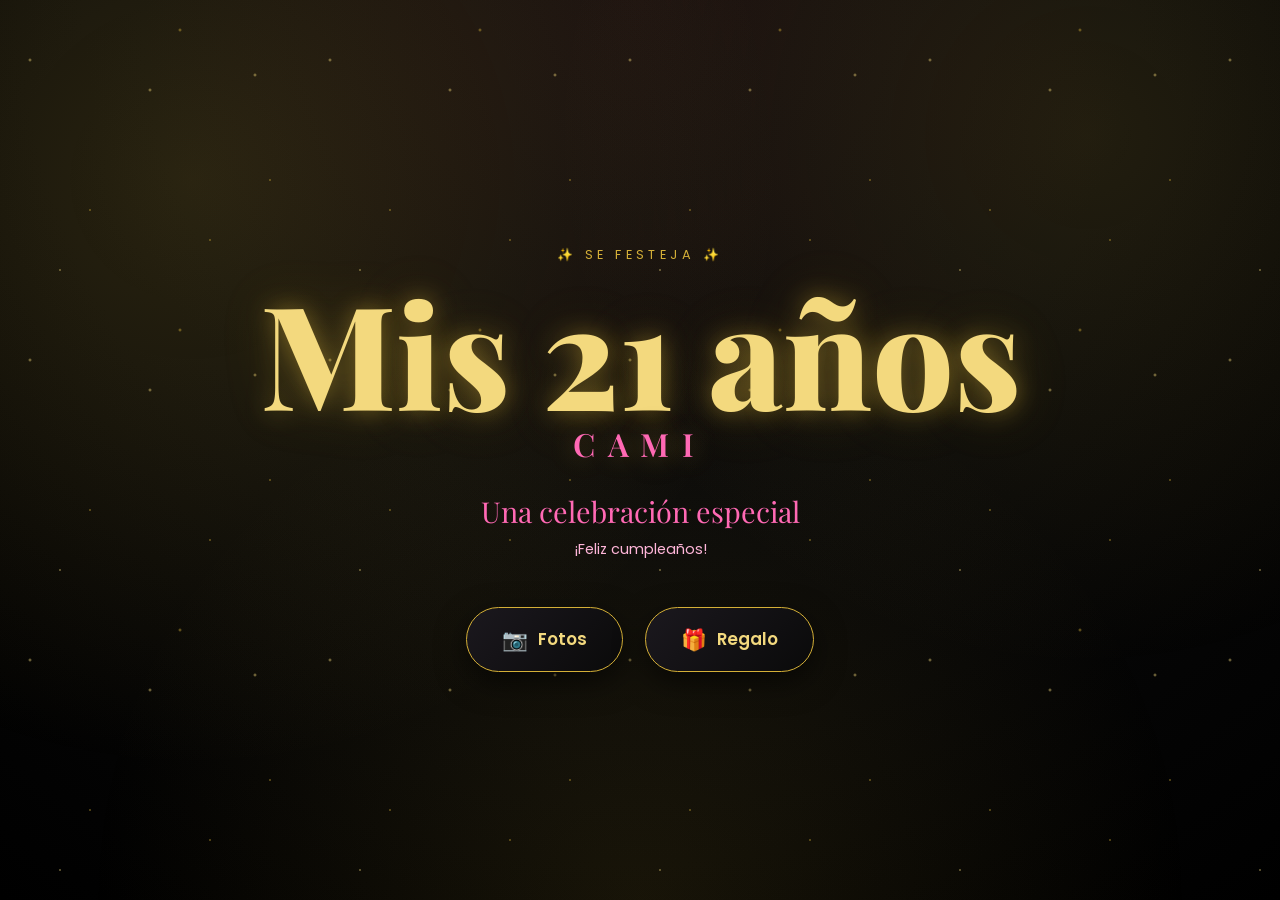
<file: index.html>
<!DOCTYPE html>
<html lang="es">
<head>
<meta charset="UTF-8">
<meta name="viewport" content="width=device-width, initial-scale=1.0">
<title>Feliz Cumpleaños · 21 Años</title>
<link rel="preconnect" href="https://fonts.googleapis.com">
<link rel="preconnect" href="https://fonts.gstatic.com" crossorigin>
<link href="https://fonts.googleapis.com/css2?family=Playfair+Display:wght@600;700;800&family=Poppins:wght@300;400;500;600&display=swap" rel="stylesheet">
<link rel="stylesheet" href="cumple.css">
</head>
<body>
 
  <!-- Fondo decorativo (todo el estilo vive en cumple.css) -->
  <div class="bg-sparkles" aria-hidden="true"></div>
  <div class="bg-glow" aria-hidden="true"></div>

  <!-- Globos flotantes -->
  <div class="balloon balloon-1" aria-hidden="true"></div>
  <div class="balloon balloon-2" aria-hidden="true"></div>
  <div class="balloon balloon-3" aria-hidden="true"></div>
  <div class="balloon balloon-4" aria-hidden="true"></div>
  <div class="balloon balloon-5" aria-hidden="true"></div>
  <div class="balloon balloon-6" aria-hidden="true"></div>
  <div class="balloon balloon-7" aria-hidden="true"></div>
  <div class="balloon balloon-8" aria-hidden="true"></div>

  <!-- Audio de fondo para cada sección -->
  <audio id="musicaInicio" src="musica/inicio.mp3" loop></audio>
  <audio id="musicaFotos" src="musica/fotos.mp3" loop></audio>
  <audio id="musicaRegalos" src="musica/regalos.mp3" loop></audio>

  <!-- ===================== PANTALLA PRINCIPAL ===================== -->
  <section id="home" class="panel panel-home">
    <p class="eyebrow">✨ Se festeja ✨</p>
    <h1 class="title">Mis 21 años<span class="title-sub">Cami</span></h1>
    <p class="subtitle">Una celebración especial</p>
    <p class="subtitle-small">¡Feliz cumpleaños!</p>
 
    <div class="menu-buttons">
      <button id="btnFotos" class="btn btn-photos" type="button">
        <span class="btn-icon">📷</span> Fotos
      </button>
      <button id="btnRegalo" class="btn btn-gift" type="button">
        <span class="btn-icon">🎁</span> Regalo
      </button>
    </div>
  </section>
 
  <!-- ===================== SECCIÓN FOTOS ===================== -->
  <section id="fotosSection" class="panel panel-section hidden">
    <button class="back-btn" data-target="home" type="button">← Volver</button>
    <h2 class="section-title">Fotos 📷</h2>
    <p class="section-hint">Recuerdos especiales</p>
 
    <div class="gallery">
 
      <!-- FOTOS: reemplazá el src="" por tus imágenes reales -->
      <figure class="card photo-card">
        <img src="fotos/foto1.jpg" alt="Foto 1">
        <figcaption>Escribí un pie de foto</figcaption>
      </figure>
 
      <figure class="card photo-card">
        <img src="fotos/foto2.jpg" alt="Foto 2">
        <figcaption>Escribí un pie de foto</figcaption>
      </figure>
 
      <figure class="card photo-card">
        <img src="fotos/foto3.jpg" alt="Foto 3">
        <figcaption>Escribí un pie de foto</figcaption>
      </figure>
 
      <figure class="card photo-card">
        <img src="fotos/foto4.jpg" alt="Foto 4">
        <figcaption>Escribí un pie de foto</figcaption>
      </figure>

      <figure class="card photo-card">
        <img src="fotos/foto5.jpg" alt="Foto 5">
        <figcaption>Escribí un pie de foto</figcaption>
      </figure>

      <figure class="card photo-card">
        <img src="fotos/foto6.jpg" alt="Foto 6">
        <figcaption>Escribí un pie de foto</figcaption>
      </figure>

    </div>
  </section>
 
  <!-- ===================== SECCIÓN REGALO (CAJAS) ===================== -->
  <section id="regaloSection" class="panel panel-section hidden">
    <button class="back-btn" data-target="home" type="button">← Volver</button>
    <h2 class="section-title">Abrí tus regalos 🎁</h2>
    <p class="section-hint">Hacé click en cada caja para descubrir tu carta especial</p>

    <div id="boxesGrid" class="boxes-grid"></div>
  </section>
 
  <script>
    // ---------- Navegación entre secciones ----------
    const panels = {
      home: document.getElementById('home'),
      fotosSection: document.getElementById('fotosSection'),
      regaloSection: document.getElementById('regaloSection'),
    };
 
    // Referencias a los audios
    const musicaInicio = document.getElementById('musicaInicio');
    const musicaFotos = document.getElementById('musicaFotos');
    const musicaRegalos = document.getElementById('musicaRegalos');

    function stopAllMusic() {
      musicaInicio.pause();
      musicaFotos.pause();
      musicaRegalos.pause();
      musicaInicio.currentTime = 0;
      musicaFotos.currentTime = 0;
      musicaRegalos.currentTime = 0;
    }

    function showPanel(name) {
      Object.values(panels).forEach(p => p.classList.add('hidden'));
      panels[name].classList.remove('hidden');
      window.scrollTo({ top: 0, behavior: 'smooth' });

      // Detener todas las músicas
      stopAllMusic();

      // Reproducir música según la sección
      if (name === 'home') {
        musicaInicio.play().catch(err => console.log('No se pudo reproducir la música:', err));
      } else if (name === 'fotosSection') {
        musicaFotos.play().catch(err => console.log('No se pudo reproducir la música:', err));
      } else if (name === 'regaloSection') {
        musicaRegalos.play().catch(err => console.log('No se pudo reproducir la música:', err));
      }
    }

    // Reproducir música de inicio al cargar la página
    window.addEventListener('load', () => {
      musicaInicio.play().catch(err => {
        console.log('La música se reproducirá después de la primera interacción del usuario');
      });
    });
 
    document.getElementById('btnFotos').addEventListener('click', () => showPanel('fotosSection'));
    document.getElementById('btnRegalo').addEventListener('click', () => showPanel('regaloSection'));
 
    document.querySelectorAll('.back-btn').forEach(btn => {
      btn.addEventListener('click', () => showPanel(btn.dataset.target));
    });

    // ---------- Regalo: cajas de regalo ----------
    const boxesGrid = document.getElementById('boxesGrid');
    const NUMERO_DE_CAJAS = 5; // Cambia este número para tener más o menos cajas

    // Funciones para guardar y cargar qué cajas ya se abrieron (solo un marcador, no el texto)
    function guardarEstadoCajas(estadoCajas) {
      localStorage.setItem('cajasAbiertas', JSON.stringify(estadoCajas));
    }

    function cargarEstadoCajas() {
      const guardado = localStorage.getItem('cajasAbiertas');
      return guardado ? JSON.parse(guardado) : {};
    }

    let estadoCajas = cargarEstadoCajas();

    // Solo puede haber una carta mostrándose en pantalla a la vez
    function actualizarScrollBody() {
      document.body.style.overflow = document.querySelector('.gift-box.showing') ? 'hidden' : '';
    }

    function ocultarTodasLasCartas() {
      document.querySelectorAll('.gift-box.showing').forEach(b => {
        b.classList.remove('showing');
        const carta = b.querySelector('.box-carta');
        if (carta) carta.classList.remove('flipped');
      });
      actualizarScrollBody();
    }

    document.addEventListener('keydown', (e) => {
      if (e.key === 'Escape') ocultarTodasLasCartas();
    });
 
    // Cartas que aparecen al abrir una caja — editá / agregá las que quieras
    const cartas = [
      {
        frente: "💌 Lucio ",
        detras: "Prima/Cuña: Feliz cumpleaños!Pasala lindo con tus amigos y familia,que los deseos y sueños que tienes secumplan y logres las metas que te propongas. Tu ser contagia alegria y muchos bifes (👊🏻😂),agradezco el haberte conocido. Que tu sois heureuxavec le mani de mon cousin JAJAJA.P/D: En la pera toda la noche P/D 2: Si no sabés frances, usá el traductor. "
      },
      {
        frente: "💌 Rambo ",
        detras: "Que se cumplan todos tus deseos este año. Sos una persona maravillosa y el mundo es mejor contigo en él. ✨"
      },
      {
        frente: "💌 Rocha ",
        detras: "Hola Cami quería desearte muy feliz cumple que todos tus deseos se cumplan 🥰😍Quería decirte gracias por tu amistad  incondicional Siempre que necesites algo podes contar conmigo para lo que sea ya lo sabes 🥰✨ con vos siempre vuelvo a ser una niña y es lo más lindo que sacas de mi 💗"
      },
      {
        frente: "💌 Lurdes ",
        detras: "Para mi amiga, en tu cumpleaños 💕Hoy quiero aprovechar este día tan especial para decirte lo importante que sos para mí. Hemos pasado tantas cosas juntas, momentos lindos, momentos difíciles, risas, lágrimas, locuras y recuerdos que voy a guardar siempre en mi corazón.Después de todo lo que vivimos, puedo decir que me siento muy afortunada de tenerte en mi vida. Sos una de esas personas que llegan y dejan una huella para siempre. Gracias por estar, por escucharme, por acompañarme y por compartir conmigo tantos momentos que hicieron nuestra amistad tan especial.Quiero que sepas que te amo muchísimo y que siempre voy a desear lo mejor para vos. Deseo de corazón que seas muy feliz, que puedas cumplir todos tus sueños, que nunca te falten motivos para sonreír y que la vida te devuelva todo lo lindo que das.En este dia espero que lleguen muchas cosas hermosas, nuevas oportunidades, momentos inolvidables y personas que te quieran y valorenFeliz cumpleaños, amiga. ❤️ Gracias por tanto,  y por tantos recuerdos juntas. Ojalá sigamos compartiendo muchísimos momentos más y que nuestra amistad siga creciendo con el tiempo.Te amo muchísimo y siempre voy a estar para vos. Que seas muy feliz hoy y siempre. Feliz cumpleaños, mi amiga hermosa. 🎂💕"
      },
      {
        frente: "💌 Lucas ",
        detras: "Amor, feliz 21 añitos. En este gran día para vos, te quiero desear que lo pases de la mejor manera y que lo disfrutes. Sé que para vos este día es uno más y que no es el mejor del mundo, pero vos te mereces ser feliz; la vida ya se merece hacerte feliz. Sos lo mejor que este mundo tiene, con tu bonita sonrisa, tus cortes de pelo y tu manera de hacer las cosas —aunque te duelan después, pero eso es lo que te hace feliz— y el no rendirte. No voy a arruinar esta carta con agradecerte por estar a mi lado y por estar al lado de mi familia. Con amor y cariño, te amo mucho, bb."
      }
    ];

    function createBox(index) {
      const box = document.createElement('button');
      box.type = 'button';
      box.className = 'gift-box';
      box.setAttribute('aria-label', 'Abrir regalo ' + (index + 1));
      box.dataset.index = index;

      box.innerHTML = `
        <span class="box-lid"></span>
        <span class="box-ribbon-v"></span>
        <span class="box-ribbon-h"></span>
        <span class="box-base"></span>
        <span class="box-backdrop"></span>
        <div class="box-carta">
          <span class="carta-close" role="button" tabindex="0" aria-label="Cerrar carta">✕</span>
          <div class="carta-inner">
            <div class="carta-face carta-front"></div>
            <div class="carta-face carta-back"></div>
          </div>
        </div>
      `;

      const cartaElement = box.querySelector('.box-carta');
      const cartaFront = box.querySelector('.carta-front');
      const cartaBack = box.querySelector('.carta-back');
      const cartaClose = box.querySelector('.carta-close');

      cartaFront.textContent = cartas[index].frente;
      cartaBack.textContent = cartas[index].detras;

      // Restaurar marca de "ya abierta" (la tapa queda abierta, pero la carta no se muestra sola)
      if (estadoCajas[index]) {
        box.classList.add('open');
      }

      function cerrarCarta() {
        box.classList.remove('showing');
        cartaElement.classList.remove('flipped');
        actualizarScrollBody();
      }

      // Evento de click en la caja: desenvuelve el regalo y muestra/oculta la carta.
      // Una vez desenvuelta, la caja queda "abierta" para siempre y cada click
      // vuelve a mostrar la carta, así se puede releer cuando quieras.
      box.addEventListener('click', () => {
        if (!box.classList.contains('open')) {
          box.classList.add('open');
          estadoCajas[index] = true;
          guardarEstadoCajas(estadoCajas);
        }

        if (box.classList.contains('showing')) {
          cerrarCarta();
        } else {
          ocultarTodasLasCartas();
          box.classList.add('showing');
          actualizarScrollBody();
        }
      });

      // Cerrar con el botón ✕
      cartaClose.addEventListener('click', (e) => {
        e.stopPropagation();
        cerrarCarta();
      });
      cartaClose.addEventListener('keydown', (e) => {
        if (e.key === 'Enter' || e.key === ' ') {
          e.preventDefault();
          e.stopPropagation();
          cerrarCarta();
        }
      });

      // Al hacer click en la carta, se da vuelta
      cartaElement.addEventListener('click', (e) => {
        e.stopPropagation();
        cartaElement.classList.toggle('flipped');
      });

      return box;
    }
 
    function generateBoxes() {
      boxesGrid.innerHTML = '';
      for (let i = 0; i < NUMERO_DE_CAJAS; i++) {
        boxesGrid.appendChild(createBox(i));
      }
    }

    // Generar cajas al cargar la página
    generateBoxes();
  </script>
</body>
</html>
</file>
<file: cumple.css>
/* =====================================================
   Cumpleaños 21 — Estilo dorado & negro elegante
   ===================================================== */
 
:root {
  --black-0: #000000;
  --black-1: #0a0a0a;
  --black-2: #1b181e;
  --gold: #d4af37;
  --gold-light: #f3d97e;
  --gold-dark: #a9832a;
  --white: #ffffff;
  --pink: #ff69b4;
  --pink-light: #ffb6d9;
  --pink-dark: #ff1493;
  --cream: #f6ecd9;
  --cream-dim: #cfc4ae;
  --radius: 18px;
  --shadow: 0 10px 30px rgba(0, 0, 0, 0.55);
  font-size: 16px;
}
 
* {
  box-sizing: border-box;
}
 
html, body {
  margin: 0;
  padding: 0;
  min-height: 100%;
}
 
body {
  font-family: 'Poppins', sans-serif;
  color: var(--pink);
  background: radial-gradient(circle at 50% 0%, #1a1010 0%, var(--black-1) 45%, var(--black-0) 100%);
  overflow-x: hidden;
  position: relative;
  min-height: 100vh;
}
 
/* ---------------- Fondo decorativo ---------------- */
 
.bg-glow {
  position: fixed;
  inset: 0;
  z-index: 0;
  pointer-events: none;
  background:
    radial-gradient(circle at 15% 20%, rgba(212, 175, 55, 0.16) 0%, transparent 45%),
    radial-gradient(circle at 85% 15%, rgba(212, 175, 55, 0.12) 0%, transparent 40%),
    radial-gradient(circle at 50% 100%, rgba(212, 175, 55, 0.10) 0%, transparent 50%);
}
 
.bg-sparkles {
  position: fixed;
  inset: 0;
  z-index: 0;
  pointer-events: none;
  opacity: 0.65;
  background-image:
    radial-gradient(2px 2px at 10% 20%, var(--gold-light), transparent),
    radial-gradient(1.5px 1.5px at 30% 70%, var(--gold), transparent),
    radial-gradient(2px 2px at 50% 30%, var(--gold-light), transparent),
    radial-gradient(1.5px 1.5px at 70% 80%, var(--gold), transparent),
    radial-gradient(2px 2px at 85% 25%, var(--gold-light), transparent),
    radial-gradient(1.5px 1.5px at 90% 60%, var(--gold), transparent),
    radial-gradient(1.5px 1.5px at 20% 90%, var(--gold-light), transparent),
    radial-gradient(2px 2px at 60% 10%, var(--gold), transparent);
  background-repeat: repeat;
  background-size: 300px 300px;
  animation: twinkle 6s ease-in-out infinite alternate;
}
 
@keyframes twinkle {
  from { opacity: 0.35; }
  to   { opacity: 0.85; }
}

/* ---------------- Globos flotantes ---------------- */

.balloon {
  position: fixed;
  bottom: -150px;
  width: 50px;
  height: 65px;
  border-radius: 50% 50% 50% 50% / 60% 60% 40% 40%;
  z-index: 10;
  animation: float 15s infinite ease-in-out;
  pointer-events: none;
}

.balloon::before {
  content: '';
  position: absolute;
  bottom: -10px;
  left: 50%;
  transform: translateX(-50%);
  width: 2px;
  height: 80px;
  background: rgba(255, 255, 255, 0.3);
}

.balloon::after {
  content: '';
  position: absolute;
  bottom: -15px;
  left: 50%;
  transform: translateX(-50%);
  width: 8px;
  height: 8px;
  border-radius: 50%;
  background: rgba(255, 255, 255, 0.4);
}

.balloon-1 {
  left: 5%;
  background: linear-gradient(135deg, var(--pink), var(--pink-dark));
  animation-delay: 0s;
  animation-duration: 12s;
}

.balloon-2 {
  left: 15%;
  background: linear-gradient(135deg, var(--gold), var(--gold-light));
  animation-delay: 2s;
  animation-duration: 14s;
}

.balloon-3 {
  left: 25%;
  background: linear-gradient(135deg, var(--white), #f0f0f0);
  animation-delay: 4s;
  animation-duration: 13s;
}

.balloon-4 {
  left: 75%;
  background: linear-gradient(135deg, var(--pink-light), var(--pink));
  animation-delay: 1s;
  animation-duration: 15s;
}

.balloon-5 {
  left: 85%;
  background: linear-gradient(135deg, var(--gold-light), var(--gold-dark));
  animation-delay: 3s;
  animation-duration: 12s;
}

.balloon-6 {
  left: 95%;
  background: linear-gradient(135deg, var(--pink), var(--pink-light));
  animation-delay: 5s;
  animation-duration: 14s;
}

.balloon-7 {
  left: 35%;
  background: linear-gradient(135deg, var(--white), #e8e8e8);
  animation-delay: 6s;
  animation-duration: 13s;
}

.balloon-8 {
  left: 65%;
  background: linear-gradient(135deg, var(--gold), var(--gold-light));
  animation-delay: 7s;
  animation-duration: 15s;
}

@keyframes float {
  0% {
    bottom: -150px;
    opacity: 0;
    transform: translateX(0) rotate(0deg);
  }
  10% {
    opacity: 1;
  }
  50% {
    transform: translateX(30px) rotate(5deg);
  }
  90% {
    opacity: 1;
  }
  100% {
    bottom: 110vh;
    opacity: 0;
    transform: translateX(-30px) rotate(-5deg);
  }
}
 
/* ---------------- Layout general de paneles ---------------- */
 
.panel {
  position: relative;
  z-index: 1;
  min-height: 100vh;
  padding: 8vh 6vw 6vh;
  display: flex;
  flex-direction: column;
  align-items: center;
  text-align: center;
}
 
.hidden {
  display: none !important;
}
 
/* ---------------- Pantalla principal ---------------- */
 
.panel-home {
  justify-content: center;
  gap: 0.4rem;
}
 
.eyebrow {
  letter-spacing: 0.35em;
  text-transform: uppercase;
  font-size: 0.8rem;
  color: var(--gold);
  margin: 0 0 0.5rem;
}
 
.title {
  font-family: 'Playfair Display', serif;
  font-weight: 800;
  font-size: clamp(4.5rem, 18vw, 9rem);
  line-height: 1;
  margin: 0;
  color: var(--gold-light);
  text-shadow: 0 0 25px rgba(212, 175, 55, 0.45), 0 0 60px rgba(212, 175, 55, 0.2);
}
 
.title-sub {
  display: block;
  font-size: clamp(1.4rem, 4vw, 2rem);
  font-weight: 600;
  letter-spacing: 0.4em;
  text-transform: uppercase;
  color: var(--pink);
  margin-top: 0.3rem;
}
 
.subtitle {
  font-family: 'Playfair Display', serif;
  font-size: clamp(1.3rem, 3vw, 1.8rem);
  color: var(--pink);
  margin: 1.6rem 0 0.2rem;
}
 
.subtitle-small {
  font-size: 0.9rem;
  color: var(--pink-light);
  margin: 0 0 2.5rem;
}
 
.menu-buttons {
  display: flex;
  gap: 1.4rem;
  flex-wrap: wrap;
  justify-content: center;
}
 
/* ---------------- Botones ---------------- */
 
.btn {
  font-family: 'Poppins', sans-serif;
  font-weight: 600;
  font-size: 1.05rem;
  padding: 1rem 2.2rem;
  border-radius: 999px;
  border: 1.5px solid var(--gold);
  background: linear-gradient(135deg, var(--black-2), var(--black-1));
  color: var(--gold-light);
  cursor: pointer;
  display: inline-flex;
  align-items: center;
  gap: 0.6rem;
  box-shadow: var(--shadow);
  transition: transform 0.25s ease, box-shadow 0.25s ease, background 0.25s ease;
}
 
.btn:hover {
  transform: translateY(-3px);
  box-shadow: 0 14px 34px rgba(212, 175, 55, 0.25);
  background: linear-gradient(135deg, var(--gold-dark), var(--gold));
  color: var(--black-0);
}
 
.btn-icon {
  font-size: 1.3rem;
}
 
.btn-generate {
  margin-top: 1.6rem;
}
 
/* ---------------- Secciones internas ---------------- */
 
.panel-section {
  justify-content: flex-start;
  padding-top: 5rem;
}
 
.back-btn {
  position: absolute;
  top: 2rem;
  left: 2rem;
  background: transparent;
  border: 1px solid var(--gold-dark);
  color: var(--cream);
  padding: 0.5rem 1.1rem;
  border-radius: 999px;
  cursor: pointer;
  font-family: 'Poppins', sans-serif;
  font-size: 0.85rem;
  transition: background 0.2s ease, color 0.2s ease;
}
 
.back-btn:hover {
  background: var(--gold);
  color: var(--black-0);
}
 
.section-title {
  font-family: 'Playfair Display', serif;
  font-size: clamp(1.9rem, 5vw, 2.8rem);
  color: var(--gold-light);
  margin: 0 0 0.4rem;
}
 
.section-hint {
  color: var(--cream-dim);
  font-size: 0.9rem;
  margin: 0 0 2.4rem;
}
 
/* ---------------- Galería de fotos y cartas ---------------- */
 
.gallery {
  width: 100%;
  max-width: 1100px;
  display: grid;
  grid-template-columns: repeat(auto-fit, minmax(220px, 1fr));
  gap: 1.6rem;
}
 
.card {
  border-radius: var(--radius);
  overflow: hidden;
  box-shadow: var(--shadow);
  background: var(--black-2);
  border: 1px solid rgba(212, 175, 55, 0.25);
}
 
.photo-card {
  margin: 0;
  display: flex;
  flex-direction: column;
  transition: transform 0.3s ease;
}
 
.photo-card:hover {
  transform: translateY(-6px) scale(1.02);
}
 
.photo-card img {
  width: 100%;
  aspect-ratio: 4 / 5;
  object-fit: cover;
  display: block;
}
 
.photo-card figcaption {
  padding: 0.8rem 1rem;
  font-size: 0.85rem;
  color: var(--cream-dim);
  font-style: italic;
}
 
/* Cartas con efecto flip */
 
.letter-card {
  border: 1px solid rgba(212, 175, 55, 0.35);
  background: transparent;
  padding: 0;
  cursor: pointer;
  aspect-ratio: 4 / 5;
  perspective: 1200px;
  font-family: inherit;
}
 
.letter-inner {
  position: relative;
  width: 100%;
  height: 100%;
  display: block;
  transform-style: preserve-3d;
  transition: transform 0.6s cubic-bezier(0.4, 0.2, 0.2, 1);
}
 
.letter-card.flipped .letter-inner {
  transform: rotateY(180deg);
}
 
.letter-face {
  position: absolute;
  inset: 0;
  display: flex;
  align-items: center;
  justify-content: center;
  padding: 1.4rem;
  backface-visibility: hidden;
  border-radius: var(--radius);
  font-size: 1rem;
  line-height: 1.5;
}
 
.letter-front {
  background: linear-gradient(160deg, var(--black-2), var(--black-1));
  color: var(--gold-light);
  font-family: 'Playfair Display', serif;
  font-size: 1.3rem;
  font-weight: 700;
}
 
.letter-back {
  background: linear-gradient(160deg, var(--gold), var(--gold-dark));
  color: var(--black-0);
  transform: rotateY(180deg);
  font-weight: 500;
}
 
/* ---------------- Sección regalo ---------------- */
 
.box-selector {
  display: flex;
  flex-direction: column;
  align-items: center;
  gap: 0.8rem;
  margin-bottom: 3rem;
}
 
.box-selector label {
  font-size: 0.95rem;
  color: var(--cream-dim);
}
 
.stepper {
  display: flex;
  align-items: center;
  gap: 0.8rem;
  background: var(--black-2);
  border: 1px solid var(--gold-dark);
  border-radius: 999px;
  padding: 0.4rem 0.6rem;
}
 
.stepper button {
  width: 2.2rem;
  height: 2.2rem;
  border-radius: 50%;
  border: 1px solid var(--gold);
  background: transparent;
  color: var(--gold-light);
  font-size: 1.3rem;
  cursor: pointer;
  display: flex;
  align-items: center;
  justify-content: center;
  transition: background 0.2s ease, color 0.2s ease;
}
 
.stepper button:hover {
  background: var(--gold);
  color: var(--black-0);
}
 
.stepper input {
  width: 3.4rem;
  text-align: center;
  background: transparent;
  border: none;
  color: var(--cream);
  font-size: 1.1rem;
  font-family: 'Poppins', sans-serif;
}
 
.stepper input::-webkit-outer-spin-button,
.stepper input::-webkit-inner-spin-button {
  -webkit-appearance: none;
  margin: 0;
}
 
/* Grilla de cajas */
 
.boxes-grid {
  width: 100%;
  max-width: 1100px;
  display: grid;
  grid-template-columns: repeat(auto-fill, minmax(120px, 1fr));
  gap: 2.2rem 1.6rem;
  padding-bottom: 4rem;
}
 
.gift-box {
  position: relative;
  width: 100%;
  aspect-ratio: 1 / 1;
  max-width: 140px;
  margin: 0 auto;
  background: none;
  border: none;
  cursor: pointer;
  padding: 0;
}
 
.box-base {
  position: absolute;
  left: 8%;
  right: 8%;
  bottom: 0;
  height: 62%;
  background: linear-gradient(135deg, var(--gold-dark), var(--gold));
  border-radius: 6px;
  box-shadow: var(--shadow);
  transition: transform 0.35s ease;
}
 
.box-lid {
  position: absolute;
  left: 4%;
  right: 4%;
  bottom: 56%;
  height: 18%;
  background: linear-gradient(135deg, var(--gold), var(--gold-light));
  border-radius: 6px;
  box-shadow: var(--shadow);
  transform-origin: left bottom;
  transition: transform 0.5s cubic-bezier(0.34, 1.56, 0.64, 1), opacity 0.4s ease;
  z-index: 2;
}
 
.box-ribbon-v {
  position: absolute;
  left: 50%;
  bottom: 0;
  top: 0;
  width: 12%;
  transform: translateX(-50%);
  background: var(--black-1);
  z-index: 1;
  transition: opacity 0.3s ease;
}
 
.box-ribbon-h {
  position: absolute;
  left: 4%;
  right: 4%;
  bottom: 56%;
  height: 18%;
  background: var(--black-1);
  opacity: 0;
  z-index: 3;
  border-radius: 6px 6px 0 0;
  transition: opacity 0.3s ease;
}
 
.box-backdrop {
  position: fixed;
  inset: 0;
  background: rgba(0, 0, 0, 0.72);
  backdrop-filter: blur(2px);
  opacity: 0;
  pointer-events: none;
  transition: opacity 0.3s ease;
  z-index: 999;
}

.box-carta {
  position: fixed;
  top: 50%;
  left: 50%;
  transform: translate(-50%, -50%);
  width: min(92vw, 420px);
  height: min(78vh, 520px);
  opacity: 0;
  pointer-events: none;
  perspective: 1200px;
  transition: opacity 0.3s ease;
  z-index: 1000;
}

.carta-inner {
  position: relative;
  width: 100%;
  height: 100%;
  display: block;
  transform-style: preserve-3d;
  transition: transform 0.6s cubic-bezier(0.4, 0.2, 0.2, 1);
}

.box-carta.flipped .carta-inner {
  transform: rotateY(180deg);
}

.carta-face {
  position: absolute;
  inset: 0;
  display: flex;
  flex-direction: column;
  align-items: center;
  justify-content: center;
  padding: 1.8rem 1.6rem;
  backface-visibility: hidden;
  border-radius: 18px;
  font-size: 0.95rem;
  line-height: 1.55;
  box-shadow: 0 15px 40px rgba(0, 0, 0, 0.65);
  overflow-y: auto;
  overflow-x: hidden;
  -webkit-overflow-scrolling: touch;
  scrollbar-width: thin;
}

.carta-front {
  background: linear-gradient(160deg, var(--pink), var(--pink-dark));
  color: var(--white);
  font-family: 'Playfair Display', serif;
  font-size: 1.4rem;
  font-weight: 700;
  text-align: center;
}

.carta-front::after {
  content: 'Tocá la carta para leer el mensaje 👉';
  margin-top: 1rem;
  font-family: 'Poppins', sans-serif;
  font-size: 0.75rem;
  font-weight: 400;
  opacity: 0.85;
}

.carta-back {
  background: linear-gradient(160deg, var(--gold), var(--gold-dark));
  color: var(--black-0);
  transform: rotateY(180deg);
  font-weight: 500;
  align-items: flex-start;
  justify-content: flex-start;
  text-align: left;
  font-size: 0.85rem;
  line-height: 1.55;
  scrollbar-color: var(--black-1) transparent;
}

.carta-face::-webkit-scrollbar {
  width: 6px;
}

.carta-face::-webkit-scrollbar-thumb {
  background: rgba(0, 0, 0, 0.35);
  border-radius: 3px;
}

.carta-back::-webkit-scrollbar-thumb {
  background: rgba(0, 0, 0, 0.4);
}

.carta-close {
  position: absolute;
  top: -14px;
  right: -14px;
  width: 34px;
  height: 34px;
  display: flex;
  align-items: center;
  justify-content: center;
  border-radius: 50%;
  background: var(--black-1);
  color: var(--gold);
  font-size: 1.1rem;
  line-height: 1;
  cursor: pointer;
  box-shadow: var(--shadow);
  z-index: 1001;
}

.gift-box:not(.showing):hover .box-base {
  transform: translateY(-4px);
}

.gift-box.showing .box-lid {
  transform: rotate(-115deg) translateY(-6px);
  opacity: 0;
}

.gift-box.showing .box-ribbon-v {
  opacity: 0;
}

.gift-box.showing .box-carta {
  opacity: 1;
  pointer-events: auto;
}

.gift-box.showing .box-backdrop {
  opacity: 1;
  pointer-events: auto;
}

@media (max-width: 480px) {
  .box-carta {
    width: min(94vw, 420px);
    height: min(72vh, 520px);
  }

  .carta-face {
    padding: 1.4rem 1.2rem;
  }
}
 
/* ---------------- Responsive ---------------- */
 
@media (max-width: 480px) {
  .panel {
    padding: 6vh 5vw 5vh;
  }
 
  .menu-buttons {
    flex-direction: column;
    width: 100%;
  }
 
  .btn {
    justify-content: center;
    width: 100%;
  }
 
  .back-btn {
    top: 1.2rem;
    left: 1.2rem;
  }
}
</file>
